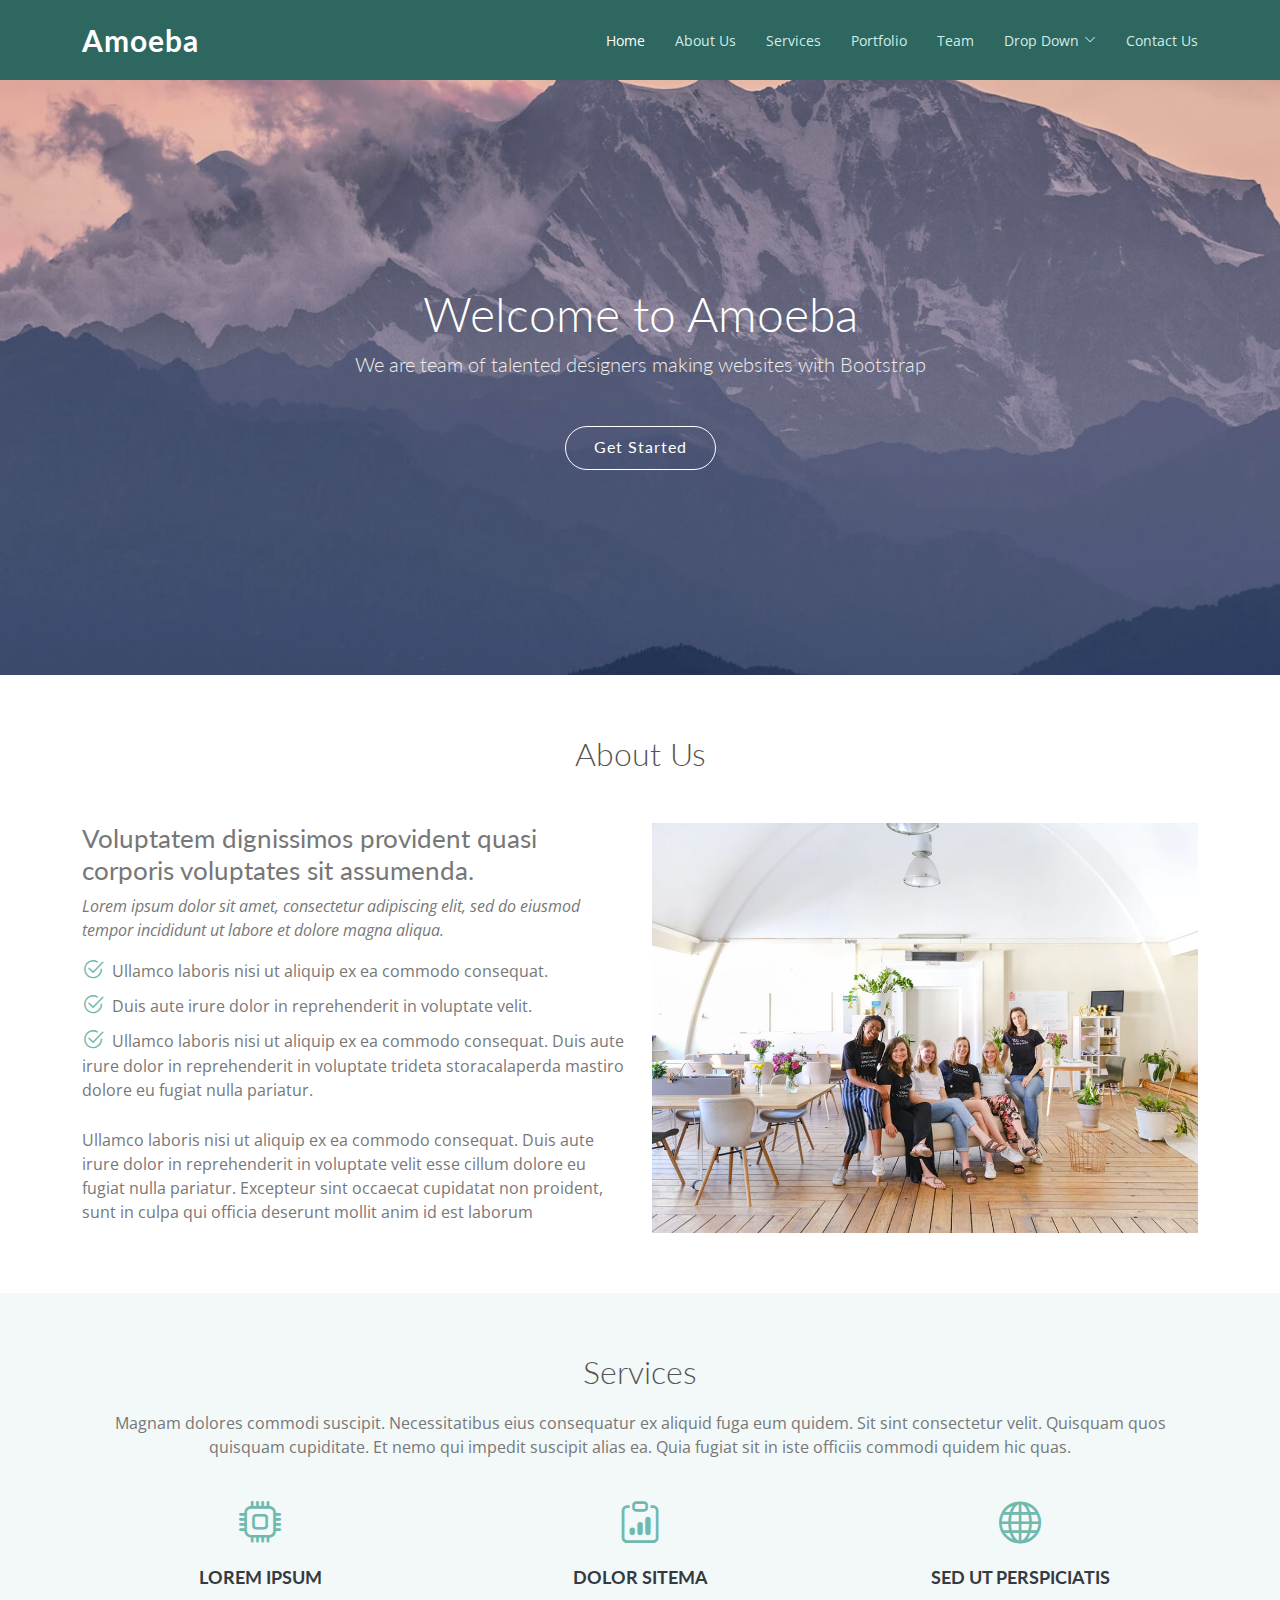
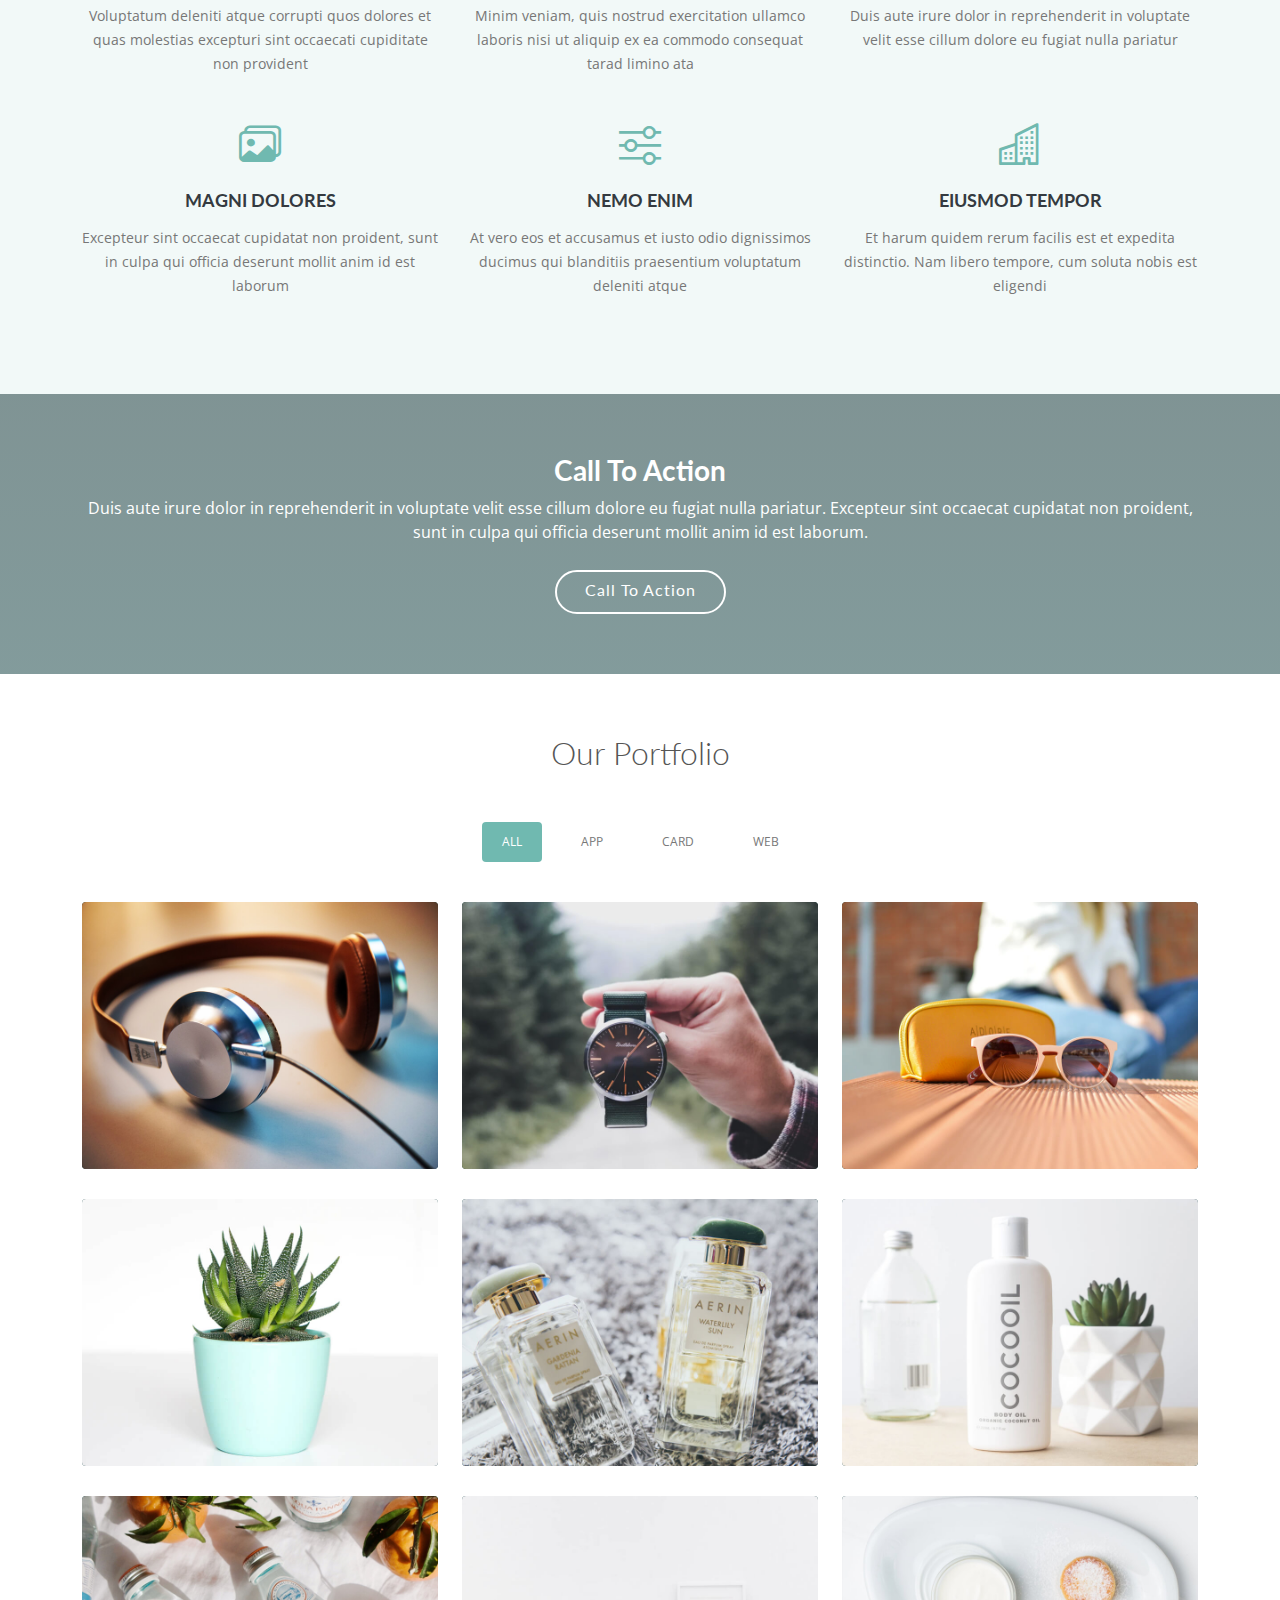
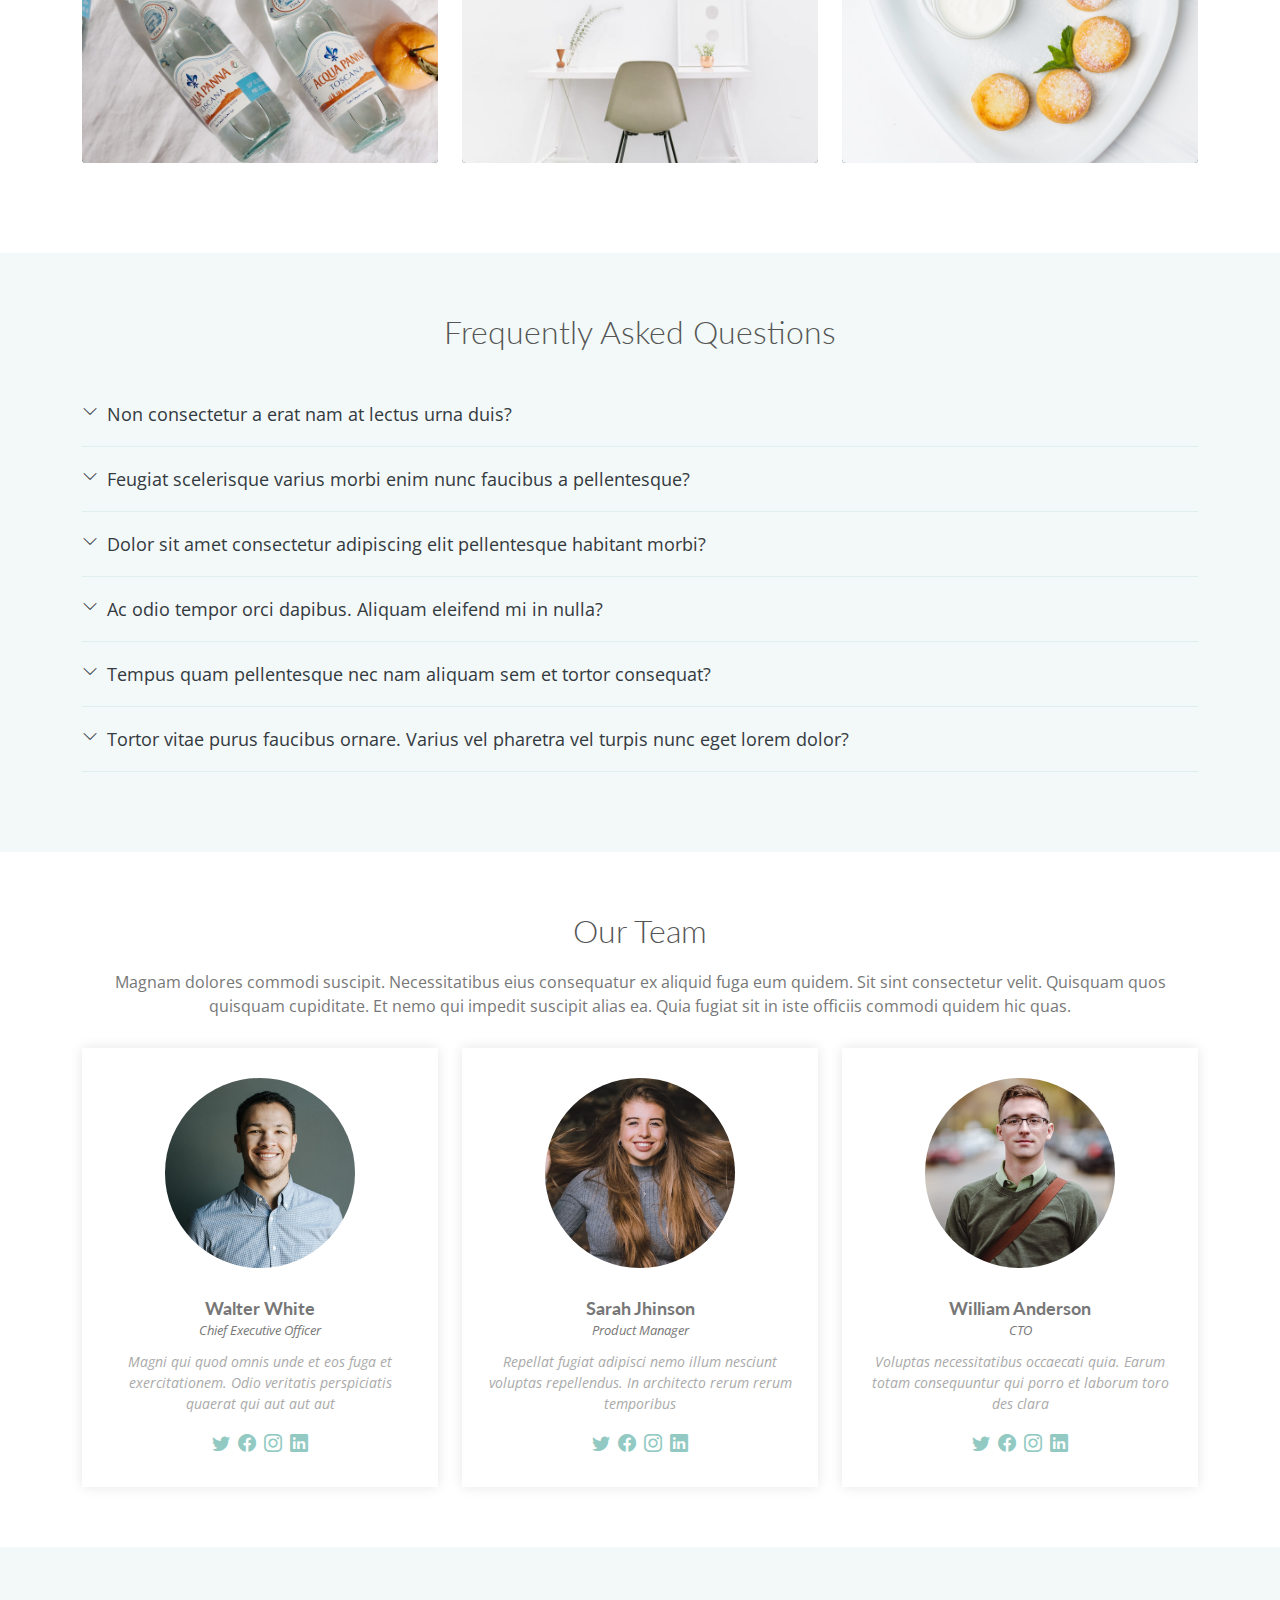
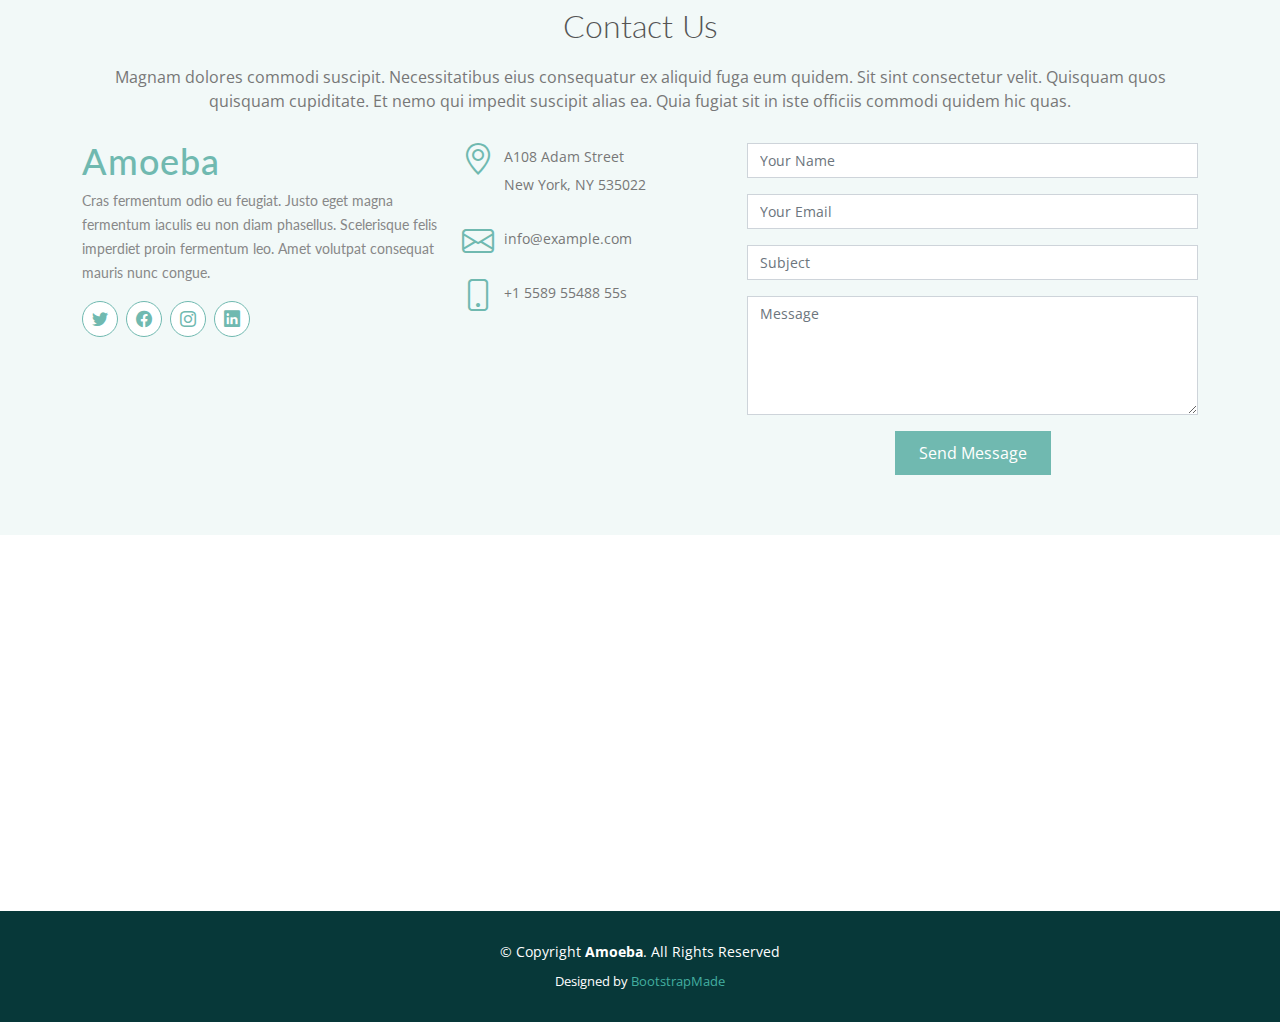
<file: Amoeba/index.html>
<!DOCTYPE html>
<html lang="en">

<head>
  <meta charset="utf-8">
  <meta content="width=device-width, initial-scale=1.0" name="viewport">

  <title>Amoeba Bootstrap Template - Home</title>
  <meta content="" name="description">
  <meta content="" name="keywords">

  <!-- Favicons -->
  <link href="assets/img/favicon.png" rel="icon">
  <link href="assets/img/apple-touch-icon.png" rel="apple-touch-icon">

  <!-- Google Fonts -->
  <link href="https://fonts.googleapis.com/css?family=Open+Sans:300,300i,400,400i,600,600i,700,700i|Lato:400,300,700,900" rel="stylesheet">

  <!-- Vendor CSS Files -->
  <link href="assets/vendor/bootstrap/css/bootstrap.min.css" rel="stylesheet">
  <link href="assets/vendor/bootstrap-icons/bootstrap-icons.css" rel="stylesheet">
  <link href="assets/vendor/glightbox/css/glightbox.min.css" rel="stylesheet">
  <link href="assets/vendor/swiper/swiper-bundle.min.css" rel="stylesheet">

  <!-- Template Main CSS File -->
  <link href="assets/css/style.css" rel="stylesheet">

  <!-- =======================================================
  * Template Name: Amoeba - v4.3.0
  * Template URL: https://bootstrapmade.com/free-one-page-bootstrap-template-amoeba/
  * Author: BootstrapMade.com
  * License: https://bootstrapmade.com/license/
  ======================================================== -->
  
  <!-- Vendor JS Files -->
  
</head>

<body>

  <!-- ======= Header ======= -->
  <header id="header" class="fixed-top d-flex align-items-center">
    <div class="container d-flex align-items-center">

      <div class="logo me-auto">
        <h1><a href="index.html">Amoeba</a></h1>
        <!-- Uncomment below if you prefer to use an image logo -->
        <!-- <a href="index.html"><img src="assets/img/logo.png" alt="" class="img-fluid"></a>-->
      </div>

      <nav id="navbar" class="navbar">
        <ul>
          <li><a class="nav-link scrollto active" href="#hero">Home</a></li>
          <li><a class="nav-link scrollto" href="#about">About Us</a></li>
          <li><a class="nav-link scrollto" href="#services">Services</a></li>
          <li><a class="nav-link scrollto" href="#portfolio">Portfolio</a></li>
          <li><a class="nav-link scrollto" href="#team">Team</a></li>
          <li class="dropdown"><a href="#"><span>Drop Down</span> <i class="bi bi-chevron-down"></i></a>
            <ul>
              <li><a href="#">Drop Down 1</a></li>
              <li class="dropdown"><a href="#"><span>Deep Drop Down</span> <i class="bi bi-chevron-right"></i></a>
                <ul>
                  <li><a href="#">Deep Drop Down 1</a></li>
                  <li><a href="#">Deep Drop Down 2</a></li>
                  <li><a href="#">Deep Drop Down 3</a></li>
                  <li><a href="#">Deep Drop Down 4</a></li>
                  <li><a href="#">Deep Drop Down 5</a></li>
                </ul>
              </li>
              <li><a href="#">Drop Down 2</a></li>
              <li><a href="#">Drop Down 3</a></li>
              <li><a href="#">Drop Down 4</a></li>
            </ul>
          </li>
          <li><a class="nav-link scrollto" href="#contact">Contact Us</a></li>
        </ul>
        <i class="bi bi-list mobile-nav-toggle"></i>
      </nav><!-- .navbar -->

    </div>
  </header><!-- End #header -->

  <!-- ======= Hero Section ======= -->
  <section id="hero">
    <div class="hero-container">
      <h1>Welcome to Amoeba</h1>
      <h2>We are team of talented designers making websites with Bootstrap</h2>
      <a href="#about" class="btn-get-started scrollto">Get Started</a>
    </div>
  </section><!-- #hero -->

  <main id="main">

    <!-- ======= About Us Section ======= -->
    <section id="about" class="about">
      <div class="container">

        <div class="section-title">
          <h2>About Us</h2>
        </div>

        <div class="row">
          <div class="col-lg-6 order-1 order-lg-2">
            <img src="assets/img/about-img.jpg" class="img-fluid" alt="">
          </div>
          <div class="col-lg-6 pt-4 pt-lg-0 order-2 order-lg-1">
            <h3>Voluptatem dignissimos provident quasi corporis voluptates sit assumenda.</h3>
            <p class="fst-italic">
              Lorem ipsum dolor sit amet, consectetur adipiscing elit, sed do eiusmod tempor incididunt ut labore et dolore
              magna aliqua.
            </p>
            <ul>
              <li><i class="bi bi-check2-circle"></i> Ullamco laboris nisi ut aliquip ex ea commodo consequat.</li>
              <li><i class="bi bi-check2-circle"></i> Duis aute irure dolor in reprehenderit in voluptate velit.</li>
              <li><i class="bi bi-check2-circle"></i> Ullamco laboris nisi ut aliquip ex ea commodo consequat. Duis aute irure dolor in reprehenderit in voluptate trideta storacalaperda mastiro dolore eu fugiat nulla pariatur.</li>
            </ul>
            <p>
              Ullamco laboris nisi ut aliquip ex ea commodo consequat. Duis aute irure dolor in reprehenderit in voluptate
              velit esse cillum dolore eu fugiat nulla pariatur. Excepteur sint occaecat cupidatat non proident, sunt in
              culpa qui officia deserunt mollit anim id est laborum
            </p>
          </div>
        </div>

      </div>
    </section><!-- End About Us Section -->

    <!-- ======= Services Section ======= -->
    <section id="services" class="services section-bg">
      <div class="container">

        <div class="section-title">
          <h2>Services</h2>
          <p>Magnam dolores commodi suscipit. Necessitatibus eius consequatur ex aliquid fuga eum quidem. Sit sint consectetur velit. Quisquam quos quisquam cupiditate. Et nemo qui impedit suscipit alias ea. Quia fugiat sit in iste officiis commodi quidem hic quas.</p>
        </div>

        <div class="row">
          <div class="col-lg-4 col-md-6 icon-box">
            <div class="icon"><i class="bi bi-cpu"></i></div>
            <h4 class="title"><a href="">Lorem Ipsum</a></h4>
            <p class="description">Voluptatum deleniti atque corrupti quos dolores et quas molestias excepturi sint occaecati cupiditate non provident</p>
          </div>
          <div class="col-lg-4 col-md-6 icon-box">
            <div class="icon"><i class="bi bi-clipboard-data"></i></div>
            <h4 class="title"><a href="">Dolor Sitema</a></h4>
            <p class="description">Minim veniam, quis nostrud exercitation ullamco laboris nisi ut aliquip ex ea commodo consequat tarad limino ata</p>
          </div>
          <div class="col-lg-4 col-md-6 icon-box">
            <div class="icon"><i class="bi bi-globe"></i></div>
            <h4 class="title"><a href="">Sed ut perspiciatis</a></h4>
            <p class="description">Duis aute irure dolor in reprehenderit in voluptate velit esse cillum dolore eu fugiat nulla pariatur</p>
          </div>
          <div class="col-lg-4 col-md-6 icon-box">
            <div class="icon"><i class="bi bi-images"></i></div>
            <h4 class="title"><a href="">Magni Dolores</a></h4>
            <p class="description">Excepteur sint occaecat cupidatat non proident, sunt in culpa qui officia deserunt mollit anim id est laborum</p>
          </div>
          <div class="col-lg-4 col-md-6 icon-box">
            <div class="icon"><i class="bi bi-sliders"></i></div>
            <h4 class="title"><a href="">Nemo Enim</a></h4>
            <p class="description">At vero eos et accusamus et iusto odio dignissimos ducimus qui blanditiis praesentium voluptatum deleniti atque</p>
          </div>
          <div class="col-lg-4 col-md-6 icon-box">
            <div class="icon"><i class="bi bi-building"></i></div>
            <h4 class="title"><a href="">Eiusmod Tempor</a></h4>
            <p class="description">Et harum quidem rerum facilis est et expedita distinctio. Nam libero tempore, cum soluta nobis est eligendi</p>
          </div>
        </div>

      </div>
    </section><!-- End Services Section -->

    <!-- ======= Call To Action Section ======= -->
    <section class="call-to-action">
      <div class="container">

        <div class="text-center">
          <h3>Call To Action</h3>
          <p> Duis aute irure dolor in reprehenderit in voluptate velit esse cillum dolore eu fugiat nulla pariatur. Excepteur sint occaecat cupidatat non proident, sunt in culpa qui officia deserunt mollit anim id est laborum.</p>
          <a class="cta-btn" href="#">Call To Action</a>
        </div>

      </div>
    </section><!-- End Call To Action Section -->

    <!-- ======= Our Portfolio Section ======= -->
    <section id="portfolio" class="portfolio">
      <div class="container">

        <div class="section-title">
          <h2>Our Portfolio</h2>
        </div>

        <div class="row">
          <div class="col-lg-12">
            <ul id="portfolio-flters">
              <li data-filter="*" class="filter-active">All</li>
              <li data-filter=".filter-app">App</li>
              <li data-filter=".filter-card">Card</li>
              <li data-filter=".filter-web">Web</li>
            </ul>
          </div>
        </div>

        <div class="row portfolio-container">

          <div class="col-lg-4 col-md-6 portfolio-item filter-app">
            <div class="portfolio-wrap">
              <img src="assets/img/portfolio/portfolio-1.jpg" class="img-fluid" alt="">
              <div class="portfolio-info">
                <h3><a href="assets/img/portfolio/portfolio-1.jpg" data-gallery="portfolioGallery" class="portfolio-lightbox" title="App 1">App 1</a></h3>
                <div>
                  <a href="assets/img/portfolio/portfolio-1.jpg" data-gallery="portfolioGallery" class="portfolio-lightbox" title="App 1"><i class="bi bi-plus"></i></a>
                  <a href="portfolio-details.html" title="Details"><i class="bi bi-link"></i></a>
                </div>
              </div>
            </div>
          </div>

          <div class="col-lg-4 col-md-6 portfolio-item filter-web">
            <div class="portfolio-wrap">
              <img src="assets/img/portfolio/portfolio-2.jpg" class="img-fluid" alt="">
              <div class="portfolio-info">
                <h3><a href="assets/img/portfolio/portfolio-2.jpg" data-gallery="portfolioGallery" class="portfolio-lightbox" title="Web 3">Web 3</a></h3>
                <div>
                  <a href="assets/img/portfolio/portfolio-2.jpg" data-gallery="portfolioGallery" class="portfolio-lightbox" title="Web 3"><i class="bi bi-plus"></i></a>
                  <a href="portfolio-details.html" title="Details"><i class="bi bi-link"></i></a>
                </div>
              </div>
            </div>
          </div>

          <div class="col-lg-4 col-md-6 portfolio-item filter-app">
            <div class="portfolio-wrap">
              <img src="assets/img/portfolio/portfolio-3.jpg" class="img-fluid" alt="">
              <div class="portfolio-info">
                <h3><a href="assets/img/portfolio/portfolio-3.jpg" data-gallery="portfolioGallery" class="portfolio-lightbox" title="App 2">App 2</a></h3>
                <div>
                  <a href="assets/img/portfolio/portfolio-3.jpg" data-gallery="portfolioGallery" class="portfolio-lightbox" title="App 2"><i class="bi bi-plus"></i></a>
                  <a href="portfolio-details.html" title="Details"><i class="bi bi-link"></i></a>
                </div>
              </div>
            </div>
          </div>

          <div class="col-lg-4 col-md-6 portfolio-item filter-card">
            <div class="portfolio-wrap">
              <img src="assets/img/portfolio/portfolio-4.jpg" class="img-fluid" alt="">
              <div class="portfolio-info">
                <h3><a href="assets/img/portfolio/portfolio-4.jpg" data-gallery="portfolioGallery" class="portfolio-lightbox" title="Card 2">Card 2</a></h3>
                <div>
                  <a href="assets/img/portfolio/portfolio-4.jpg" data-gallery="portfolioGallery" class="portfolio-lightbox" title="Card 2"><i class="bi bi-plus"></i></a>
                  <a href="portfolio-details.html" title="Details"><i class="bi bi-link"></i></a>
                </div>
              </div>
            </div>
          </div>

          <div class="col-lg-4 col-md-6 portfolio-item filter-web">
            <div class="portfolio-wrap">
              <img src="assets/img/portfolio/portfolio-5.jpg" class="img-fluid" alt="">
              <div class="portfolio-info">
                <h3><a href="assets/img/portfolio/portfolio-5.jpg" data-gallery="portfolioGallery" class="portfolio-lightbox" title="Web 2">Web 2</a></h3>
                <div>
                  <a href="assets/img/portfolio/portfolio-5.jpg" data-gallery="portfolioGallery" class="portfolio-lightbox" title="Web 2"><i class="bi bi-plus"></i></a>
                  <a href="portfolio-details.html" title="Details"><i class="bi bi-link"></i></a>
                </div>
              </div>
            </div>
          </div>

          <div class="col-lg-4 col-md-6 portfolio-item filter-app">
            <div class="portfolio-wrap">
              <img src="assets/img/portfolio/portfolio-6.jpg" class="img-fluid" alt="">
              <div class="portfolio-info">
                <h3><a href="assets/img/portfolio/portfolio-6.jpg" data-gallery="portfolioGallery" class="portfolio-lightbox" title="App 3">App 3</a></h3>
                <div>
                  <a href="assets/img/portfolio/portfolio-6.jpg" data-gallery="portfolioGallery" class="portfolio-lightbox" title="App 3"><i class="bi bi-plus"></i></a>
                  <a href="portfolio-details.html" title="Details"><i class="bi bi-link"></i></a>
                </div>
              </div>
            </div>
          </div>

          <div class="col-lg-4 col-md-6 portfolio-item filter-card">
            <div class="portfolio-wrap">
              <img src="assets/img/portfolio/portfolio-7.jpg" class="img-fluid" alt="">
              <div class="portfolio-info">
                <h3><a href="assets/img/portfolio/portfolio-7.jpg" data-gallery="portfolioGallery" class="portfolio-lightbox" title="Card 1">Card 1</a></h3>
                <div>
                  <a href="assets/img/portfolio/portfolio-7.jpg" data-gallery="portfolioGallery" class="portfolio-lightbox" title="Card 1"><i class="bi bi-plus"></i></a>
                  <a href="portfolio-details.html" title="Details"><i class="bi bi-link"></i></a>
                </div>
              </div>
            </div>
          </div>

          <div class="col-lg-4 col-md-6 portfolio-item filter-card">
            <div class="portfolio-wrap">
              <img src="assets/img/portfolio/portfolio-8.jpg" class="img-fluid" alt="">
              <div class="portfolio-info">
                <h3><a href="assets/img/portfolio/portfolio-8.jpg" data-gallery="portfolioGallery" class="portfolio-lightbox" title="Card 3">Card 3</a></h3>
                <div>
                  <a href="assets/img/portfolio/portfolio-8.jpg" data-gallery="portfolioGallery" class="portfolio-lightbox" title="Card 3"><i class="bi bi-plus"></i></a>
                  <a href="portfolio-details.html" title="Details"><i class="bi bi-link"></i></a>
                </div>
              </div>
            </div>
          </div>

          <div class="col-lg-4 col-md-6 portfolio-item filter-web">
            <div class="portfolio-wrap">
              <img src="assets/img/portfolio/portfolio-9.jpg" class="img-fluid" alt="">
              <div class="portfolio-info">
                <h3><a href="assets/img/portfolio/portfolio-9.jpg" data-gallery="portfolioGallery" class="portfolio-lightbox" title="Web 1">Web 1</a></h3>
                <div>
                  <a href="assets/img/portfolio/portfolio-9.jpg" data-gallery="portfolioGallery" class="portfolio-lightbox" title="Web 1"><i class="bi bi-plus"></i></a>
                  <a href="portfolio-details.html" title="Details"><i class="bi bi-link"></i></a>
                </div>
              </div>
            </div>
          </div>

        </div>

      </div>
    </section><!-- End Our Portfolio Section -->

    <!-- ======= Frequently Asked Questions Section ======= -->
    <section id="faq" class="faq section-bg">
      <div class="container">

        <div class="section-title">
          <h2>Frequently Asked Questions</h2>
        </div>

        <ul class="faq-list">

          <li>
            <div data-bs-toggle="collapse" class="collapsed question" href="#faq1">Non consectetur a erat nam at lectus urna duis? <i class="bi bi-chevron-down icon-show"></i><i class="bi bi-chevron-up icon-close"></i></div>
            <div id="faq1" class="collapse" data-bs-parent=".faq-list">
              <p>
                Feugiat pretium nibh ipsum consequat. Tempus iaculis urna id volutpat lacus laoreet non curabitur gravida. Venenatis lectus magna fringilla urna porttitor rhoncus dolor purus non.
              </p>
            </div>
          </li>

          <li>
            <div data-bs-toggle="collapse" href="#faq2" class="collapsed question">Feugiat scelerisque varius morbi enim nunc faucibus a pellentesque? <i class="bi bi-chevron-down icon-show"></i><i class="bi bi-chevron-up icon-close"></i></div>
            <div id="faq2" class="collapse" data-bs-parent=".faq-list">
              <p>
                Dolor sit amet consectetur adipiscing elit pellentesque habitant morbi. Id interdum velit laoreet id donec ultrices. Fringilla phasellus faucibus scelerisque eleifend donec pretium. Est pellentesque elit ullamcorper dignissim. Mauris ultrices eros in cursus turpis massa tincidunt dui.
              </p>
            </div>
          </li>

          <li>
            <div data-bs-toggle="collapse" href="#faq3" class="collapsed question">Dolor sit amet consectetur adipiscing elit pellentesque habitant morbi? <i class="bi bi-chevron-down icon-show"></i><i class="bi bi-chevron-up icon-close"></i></div>
            <div id="faq3" class="collapse" data-bs-parent=".faq-list">
              <p>
                Eleifend mi in nulla posuere sollicitudin aliquam ultrices sagittis orci. Faucibus pulvinar elementum integer enim. Sem nulla pharetra diam sit amet nisl suscipit. Rutrum tellus pellentesque eu tincidunt. Lectus urna duis convallis convallis tellus. Urna molestie at elementum eu facilisis sed odio morbi quis
              </p>
            </div>
          </li>

          <li>
            <div data-bs-toggle="collapse" href="#faq4" class="collapsed question">Ac odio tempor orci dapibus. Aliquam eleifend mi in nulla? <i class="bi bi-chevron-down icon-show"></i><i class="bi bi-chevron-up icon-close"></i></div>
            <div id="faq4" class="collapse" data-bs-parent=".faq-list">
              <p>
                Dolor sit amet consectetur adipiscing elit pellentesque habitant morbi. Id interdum velit laoreet id donec ultrices. Fringilla phasellus faucibus scelerisque eleifend donec pretium. Est pellentesque elit ullamcorper dignissim. Mauris ultrices eros in cursus turpis massa tincidunt dui.
              </p>
            </div>
          </li>

          <li>
            <div data-bs-toggle="collapse" href="#faq5" class="collapsed question">Tempus quam pellentesque nec nam aliquam sem et tortor consequat? <i class="bi bi-chevron-down icon-show"></i><i class="bi bi-chevron-up icon-close"></i></div>
            <div id="faq5" class="collapse" data-bs-parent=".faq-list">
              <p>
                Molestie a iaculis at erat pellentesque adipiscing commodo. Dignissim suspendisse in est ante in. Nunc vel risus commodo viverra maecenas accumsan. Sit amet nisl suscipit adipiscing bibendum est. Purus gravida quis blandit turpis cursus in
              </p>
            </div>
          </li>

          <li>
            <div data-bs-toggle="collapse" href="#faq6" class="collapsed question">Tortor vitae purus faucibus ornare. Varius vel pharetra vel turpis nunc eget lorem dolor? <i class="bi bi-chevron-down icon-show"></i><i class="bi bi-chevron-up icon-close"></i></div>
            <div id="faq6" class="collapse" data-bs-parent=".faq-list">
              <p>
                Laoreet sit amet cursus sit amet dictum sit amet justo. Mauris vitae ultricies leo integer malesuada nunc vel. Tincidunt eget nullam non nisi est sit amet. Turpis nunc eget lorem dolor sed. Ut venenatis tellus in metus vulputate eu scelerisque. Pellentesque diam volutpat commodo sed egestas egestas fringilla phasellus faucibus. Nibh tellus molestie nunc non blandit massa enim nec.
              </p>
            </div>
          </li>

        </ul>

      </div>
    </section><!-- End Frequently Asked Questions Section -->

    <!-- ======= Our Team Section ======= -->
    <section id="team" class="team">
      <div class="container">

        <div class="section-title">
          <h2>Our Team</h2>
          <p>Magnam dolores commodi suscipit. Necessitatibus eius consequatur ex aliquid fuga eum quidem. Sit sint consectetur velit. Quisquam quos quisquam cupiditate. Et nemo qui impedit suscipit alias ea. Quia fugiat sit in iste officiis commodi quidem hic quas.</p>
        </div>

        <div class="row gy-4">
          <div class="col-lg-4 col-md-6">
            <div class="member">
              <img src="assets/img/team/team-1.jpg" alt="">
              <h4>Walter White</h4>
              <span>Chief Executive Officer</span>
              <p>
                Magni qui quod omnis unde et eos fuga et exercitationem. Odio veritatis perspiciatis quaerat qui aut aut aut
              </p>
              <div class="social">
                <a href=""><i class="bi bi-twitter"></i></a>
                <a href=""><i class="bi bi-facebook"></i></a>
                <a href=""><i class="bi bi-instagram"></i></a>
                <a href=""><i class="bi bi-linkedin"></i></a>
              </div>
            </div>
          </div>

          <div class="col-lg-4 col-md-6">
            <div class="member">
              <img src="assets/img/team/team-2.jpg" alt="">
              <h4>Sarah Jhinson</h4>
              <span>Product Manager</span>
              <p>
                Repellat fugiat adipisci nemo illum nesciunt voluptas repellendus. In architecto rerum rerum temporibus
              </p>
              <div class="social">
                <a href=""><i class="bi bi-twitter"></i></a>
                <a href=""><i class="bi bi-facebook"></i></a>
                <a href=""><i class="bi bi-instagram"></i></a>
                <a href=""><i class="bi bi-linkedin"></i></a>
              </div>
            </div>
          </div>

          <div class="col-lg-4 col-md-6">
            <div class="member">
              <img src="assets/img/team/team-3.jpg" alt="">
              <h4>William Anderson</h4>
              <span>CTO</span>
              <p>
                Voluptas necessitatibus occaecati quia. Earum totam consequuntur qui porro et laborum toro des clara
              </p>
              <div class="social">
                <a href=""><i class="bi bi-twitter"></i></a>
                <a href=""><i class="bi bi-facebook"></i></a>
                <a href=""><i class="bi bi-instagram"></i></a>
                <a href=""><i class="bi bi-linkedin"></i></a>
              </div>
            </div>
          </div>

        </div>

      </div>
    </section><!-- End Our Team Section -->

    <!-- ======= Contact Us Section ======= -->
    <section id="contact" class="contact section-bg">
      <div class="container">

        <div class="section-title">
          <h2>Contact Us</h2>
          <p>Magnam dolores commodi suscipit. Necessitatibus eius consequatur ex aliquid fuga eum quidem. Sit sint consectetur velit. Quisquam quos quisquam cupiditate. Et nemo qui impedit suscipit alias ea. Quia fugiat sit in iste officiis commodi quidem hic quas.</p>
        </div>

        <div class="row">

          <div class="col-lg-4 col-md-6">
            <div class="contact-about">
              <h3>Amoeba</h3>
              <p>Cras fermentum odio eu feugiat. Justo eget magna fermentum iaculis eu non diam phasellus. Scelerisque felis imperdiet proin fermentum leo. Amet volutpat consequat mauris nunc congue.</p>
              <div class="social-links">
                <a href="#" class="twitter"><i class="bi bi-twitter"></i></a>
                <a href="#" class="facebook"><i class="bi bi-facebook"></i></a>
                <a href="#" class="instagram"><i class="bi bi-instagram"></i></a>
                <a href="#" class="linkedin"><i class="bi bi-linkedin"></i></a>
              </div>
            </div>
          </div>

          <div class="col-lg-3 col-md-6">
            <div class="info">
              <div>
                <i class="bi bi-geo-alt"></i>
                <p>A108 Adam Street<br>New York, NY 535022</p>
              </div>

              <div>
                <i class="bi bi-envelope"></i>
                <p>info@example.com</p>
              </div>

              <div>
                <i class="bi bi-phone"></i>
                <p>+1 5589 55488 55s</p>
              </div>

            </div>
          </div>

          <div class="col-lg-5 col-md-12">
            <form action="forms/contact.php" method="post" role="form" class="php-email-form">
              <div class="form-group">
                <input type="text" name="name" class="form-control" id="name" placeholder="Your Name" required>
              </div>
              <div class="form-group mt-3">
                <input type="email" class="form-control" name="email" id="email" placeholder="Your Email" required>
              </div>
              <div class="form-group mt-3">
                <input type="text" class="form-control" name="subject" id="subject" placeholder="Subject" required>
              </div>
              <div class="form-group mt-3">
                <textarea class="form-control" name="message" rows="5" placeholder="Message" required></textarea>
              </div>
              <div class="my-3">
                <div class="loading">Loading</div>
                <div class="error-message"></div>
                <div class="sent-message">Your message has been sent. Thank you!</div>
              </div>
              <div class="text-center"><button type="submit">Send Message</button></div>
            </form>
          </div>

        </div>

      </div>
    </section><!-- End Contact Us Section -->

    <!-- ======= Map Section ======= -->
    <section class="map">
      <iframe src="https://www.google.com/maps/embed?pb=!1m18!1m12!1m3!1d3024.2219901290355!2d-74.00369368400567!3d40.71312937933185!2m3!1f0!2f0!3f0!3m2!1i1024!2i768!4f13.1!3m3!1m2!1s0x89c25a23e28c1191%3A0x49f75d3281df052a!2s150%20Park%20Row%2C%20New%20York%2C%20NY%2010007%2C%20USA!5e0!3m2!1sen!2sbg!4v1579767901424!5m2!1sen!2sbg" frameborder="0" style="border:0;" allowfullscreen=""></iframe>
    </section><!-- End Map Section -->

  </main><!-- End #main -->

  <!-- ======= Footer ======= -->
  <footer id="footer">
    <div class="container">
      <div class="copyright">
        &copy; Copyright <strong><span>Amoeba</span></strong>. All Rights Reserved
      </div>
      <div class="credits">
        <!-- All the links in the footer should remain intact. -->
        <!-- You can delete the links only if you purchased the pro version. -->
        <!-- Licensing information: https://bootstrapmade.com/license/ -->
        <!-- Purchase the pro version with working PHP/AJAX contact form: https://bootstrapmade.com/free-one-page-bootstrap-template-amoeba/ -->
        Designed by <a href="https://bootstrapmade.com/">BootstrapMade</a>
      </div>
    </div>
  </footer><!-- End #footer -->

  <a href="#" class="back-to-top d-flex align-items-center justify-content-center"><i class="bi bi-arrow-up-short"></i></a>
<script src="assets/vendor/bootstrap/js/bootstrap.bundle.min.js"></script>
  <script src="assets/vendor/glightbox/js/glightbox.min.js"></script>
  <script src="assets/vendor/isotope-layout/isotope.pkgd.min.js"></script>
  <script src="assets/vendor/php-email-form/validate.js"></script>
  <script src="assets/vendor/swiper/swiper-bundle.min.js"></script>

  <!-- Template Main JS File -->
  <script src="assets/js/main.js"></script>
  

</body>

</html>
</file>
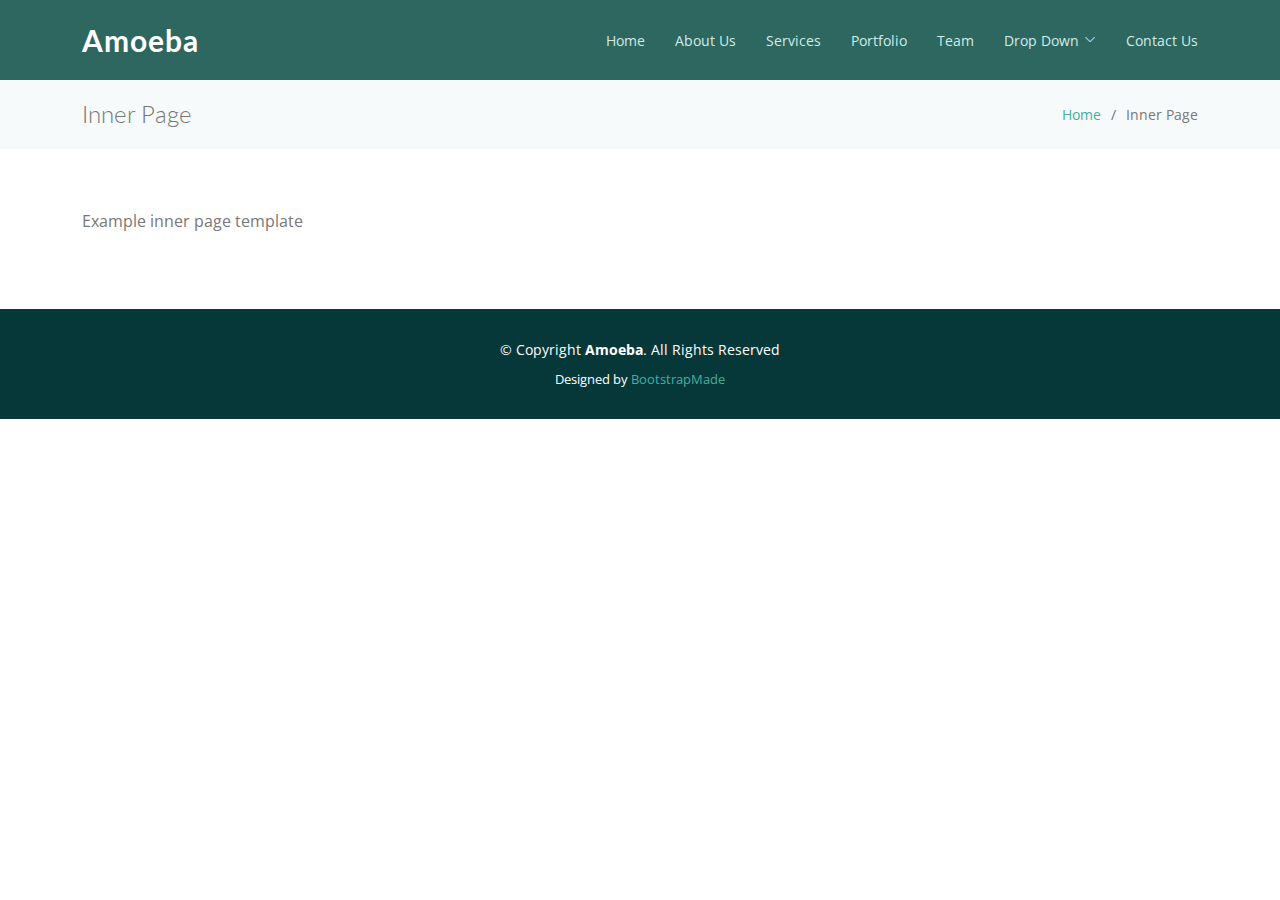
<file: Amoeba/inner-page.html>
<!DOCTYPE html>
<html lang="en">

<head>
  <meta charset="utf-8">
  <meta content="width=device-width, initial-scale=1.0" name="viewport">

  <title>Inner Page - Amoeba Bootstrap Template</title>
  <meta content="" name="description">
  <meta content="" name="keywords">

  <!-- Favicons -->
  <link href="assets/img/favicon.png" rel="icon">
  <link href="assets/img/apple-touch-icon.png" rel="apple-touch-icon">

  <!-- Google Fonts -->
  <link href="https://fonts.googleapis.com/css?family=Open+Sans:300,300i,400,400i,600,600i,700,700i|Lato:400,300,700,900" rel="stylesheet">

  <!-- Vendor CSS Files -->
  <link href="assets/vendor/bootstrap/css/bootstrap.min.css" rel="stylesheet">
  <link href="assets/vendor/bootstrap-icons/bootstrap-icons.css" rel="stylesheet">
  <link href="assets/vendor/glightbox/css/glightbox.min.css" rel="stylesheet">
  <link href="assets/vendor/swiper/swiper-bundle.min.css" rel="stylesheet">

  <!-- Template Main CSS File -->
  <link href="assets/css/style.css" rel="stylesheet">

  <!-- =======================================================
  * Template Name: Amoeba - v4.3.0
  * Template URL: https://bootstrapmade.com/free-one-page-bootstrap-template-amoeba/
  * Author: BootstrapMade.com
  * License: https://bootstrapmade.com/license/
  ======================================================== -->
</head>

<body>

  <!-- ======= Header ======= -->
  <header id="header" class="fixed-top d-flex align-items-center">
    <div class="container d-flex align-items-center">

      <div class="logo me-auto">
        <h1><a href="index.html">Amoeba</a></h1>
        <!-- Uncomment below if you prefer to use an image logo -->
        <!-- <a href="index.html"><img src="assets/img/logo.png" alt="" class="img-fluid"></a>-->
      </div>

      <nav id="navbar" class="navbar">
        <ul>
          <li><a class="nav-link scrollto " href="#hero">Home</a></li>
          <li><a class="nav-link scrollto" href="#about">About Us</a></li>
          <li><a class="nav-link scrollto" href="#services">Services</a></li>
          <li><a class="nav-link scrollto" href="#portfolio">Portfolio</a></li>
          <li><a class="nav-link scrollto" href="#team">Team</a></li>
          <li class="dropdown"><a href="#"><span>Drop Down</span> <i class="bi bi-chevron-down"></i></a>
            <ul>
              <li><a href="#">Drop Down 1</a></li>
              <li class="dropdown"><a href="#"><span>Deep Drop Down</span> <i class="bi bi-chevron-right"></i></a>
                <ul>
                  <li><a href="#">Deep Drop Down 1</a></li>
                  <li><a href="#">Deep Drop Down 2</a></li>
                  <li><a href="#">Deep Drop Down 3</a></li>
                  <li><a href="#">Deep Drop Down 4</a></li>
                  <li><a href="#">Deep Drop Down 5</a></li>
                </ul>
              </li>
              <li><a href="#">Drop Down 2</a></li>
              <li><a href="#">Drop Down 3</a></li>
              <li><a href="#">Drop Down 4</a></li>
            </ul>
          </li>
          <li><a class="nav-link scrollto" href="#contact">Contact Us</a></li>
        </ul>
        <i class="bi bi-list mobile-nav-toggle"></i>
      </nav><!-- .navbar -->

    </div>
  </header><!-- End #header -->

  <main id="main">

    <!-- ======= Breadcrumbs ======= -->
    <section class="breadcrumbs">
      <div class="container">

        <div class="d-flex justify-content-between align-items-center">
          <h2>Inner Page</h2>
          <ol>
            <li><a href="index.html">Home</a></li>
            <li>Inner Page</li>
          </ol>
        </div>

      </div>
    </section><!-- End Breadcrumbs -->

    <section class="inner-page">
      <div class="container">
        <p>
          Example inner page template
        </p>
      </div>
    </section>

  </main><!-- End #main -->

  <!-- ======= Footer ======= -->
  <footer id="footer">
    <div class="container">
      <div class="copyright">
        &copy; Copyright <strong><span>Amoeba</span></strong>. All Rights Reserved
      </div>
      <div class="credits">
        <!-- All the links in the footer should remain intact. -->
        <!-- You can delete the links only if you purchased the pro version. -->
        <!-- Licensing information: https://bootstrapmade.com/license/ -->
        <!-- Purchase the pro version with working PHP/AJAX contact form: https://bootstrapmade.com/free-one-page-bootstrap-template-amoeba/ -->
        Designed by <a href="https://bootstrapmade.com/">BootstrapMade</a>
      </div>
    </div>
  </footer><!-- End #footer -->

  <a href="#" class="back-to-top d-flex align-items-center justify-content-center"><i class="bi bi-arrow-up-short"></i></a>

  <!-- Vendor JS Files -->
  <script src="assets/vendor/bootstrap/js/bootstrap.bundle.min.js"></script>
  <script src="assets/vendor/glightbox/js/glightbox.min.js"></script>
  <script src="assets/vendor/isotope-layout/isotope.pkgd.min.js"></script>
  <script src="assets/vendor/php-email-form/validate.js"></script>
  <script src="assets/vendor/swiper/swiper-bundle.min.js"></script>

  <!-- Template Main JS File -->
  <script src="assets/js/main.js"></script>

</body>

</html>
</file>
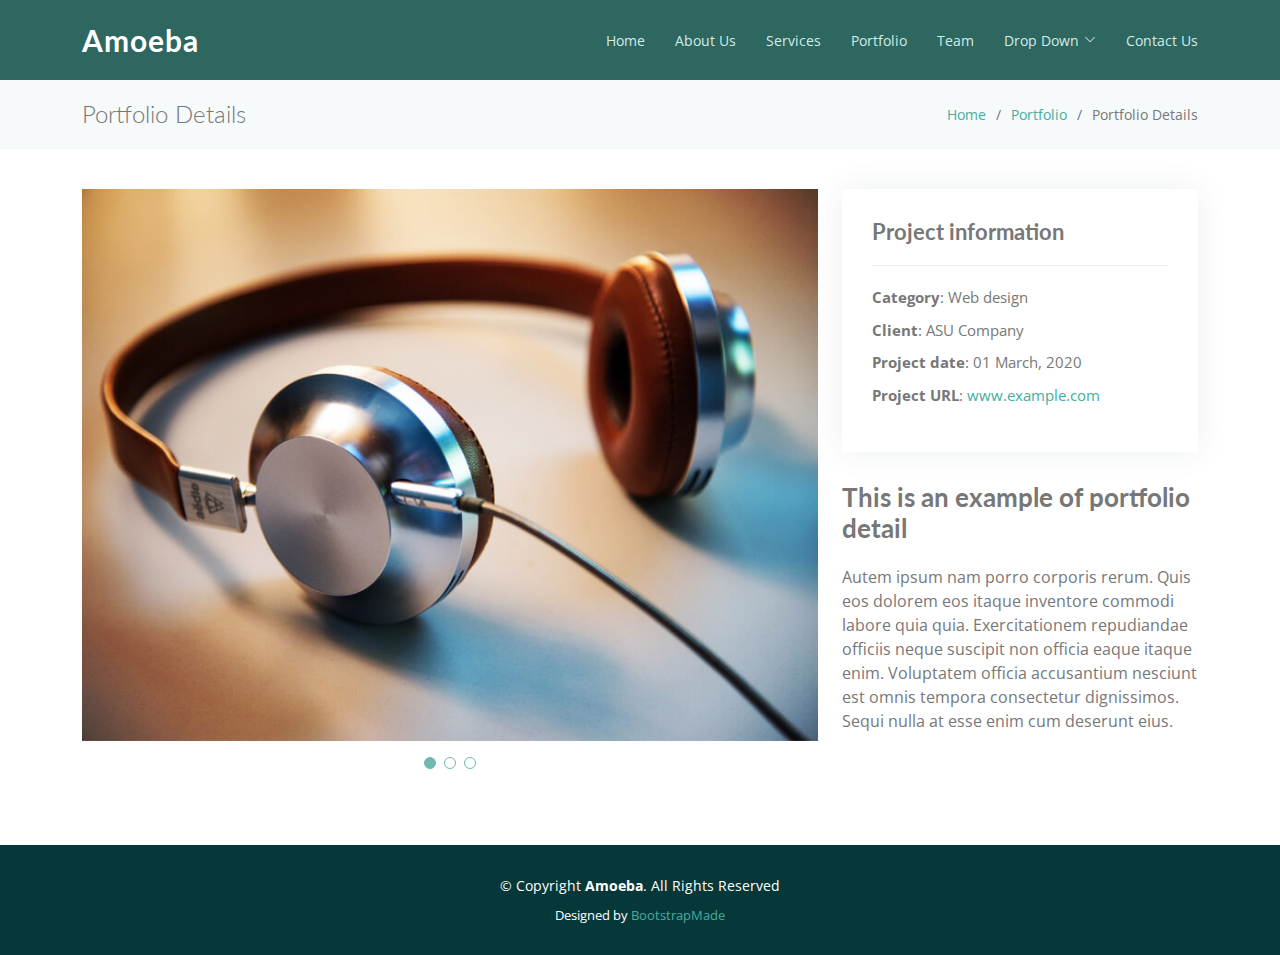
<file: Amoeba/portfolio-details.html>
<!DOCTYPE html>
<html lang="en">

<head>
  <meta charset="utf-8">
  <meta content="width=device-width, initial-scale=1.0" name="viewport">

  <title>Portfolio Details - Amoeba Bootstrap Template</title>
  <meta content="" name="description">
  <meta content="" name="keywords">

  <!-- Favicons -->
  <link href="assets/img/favicon.png" rel="icon">
  <link href="assets/img/apple-touch-icon.png" rel="apple-touch-icon">

  <!-- Google Fonts -->
  <link href="https://fonts.googleapis.com/css?family=Open+Sans:300,300i,400,400i,600,600i,700,700i|Lato:400,300,700,900" rel="stylesheet">

  <!-- Vendor CSS Files -->
  <link href="assets/vendor/bootstrap/css/bootstrap.min.css" rel="stylesheet">
  <link href="assets/vendor/bootstrap-icons/bootstrap-icons.css" rel="stylesheet">
  <link href="assets/vendor/glightbox/css/glightbox.min.css" rel="stylesheet">
  <link href="assets/vendor/swiper/swiper-bundle.min.css" rel="stylesheet">

  <!-- Template Main CSS File -->
  <link href="assets/css/style.css" rel="stylesheet">

  <!-- =======================================================
  * Template Name: Amoeba - v4.3.0
  * Template URL: https://bootstrapmade.com/free-one-page-bootstrap-template-amoeba/
  * Author: BootstrapMade.com
  * License: https://bootstrapmade.com/license/
  ======================================================== -->
</head>

<body>

  <!-- ======= Header ======= -->
  <header id="header" class="fixed-top d-flex align-items-center">
    <div class="container d-flex align-items-center">

      <div class="logo me-auto">
        <h1><a href="index.html">Amoeba</a></h1>
        <!-- Uncomment below if you prefer to use an image logo -->
        <!-- <a href="index.html"><img src="assets/img/logo.png" alt="" class="img-fluid"></a>-->
      </div>

      <nav id="navbar" class="navbar">
        <ul>
          <li><a class="nav-link scrollto " href="#hero">Home</a></li>
          <li><a class="nav-link scrollto" href="#about">About Us</a></li>
          <li><a class="nav-link scrollto" href="#services">Services</a></li>
          <li><a class="nav-link scrollto" href="#portfolio">Portfolio</a></li>
          <li><a class="nav-link scrollto" href="#team">Team</a></li>
          <li class="dropdown"><a href="#"><span>Drop Down</span> <i class="bi bi-chevron-down"></i></a>
            <ul>
              <li><a href="#">Drop Down 1</a></li>
              <li class="dropdown"><a href="#"><span>Deep Drop Down</span> <i class="bi bi-chevron-right"></i></a>
                <ul>
                  <li><a href="#">Deep Drop Down 1</a></li>
                  <li><a href="#">Deep Drop Down 2</a></li>
                  <li><a href="#">Deep Drop Down 3</a></li>
                  <li><a href="#">Deep Drop Down 4</a></li>
                  <li><a href="#">Deep Drop Down 5</a></li>
                </ul>
              </li>
              <li><a href="#">Drop Down 2</a></li>
              <li><a href="#">Drop Down 3</a></li>
              <li><a href="#">Drop Down 4</a></li>
            </ul>
          </li>
          <li><a class="nav-link scrollto" href="#contact">Contact Us</a></li>
        </ul>
        <i class="bi bi-list mobile-nav-toggle"></i>
      </nav><!-- .navbar -->

    </div>
  </header><!-- End #header -->

  <main id="main">

    <!-- ======= Breadcrumbs ======= -->
    <section class="breadcrumbs">
      <div class="container">

        <div class="d-flex justify-content-between align-items-center">
          <h2>Portfolio Details</h2>
          <ol>
            <li><a href="index.html">Home</a></li>
            <li><a href="portfolio.html">Portfolio</a></li>
            <li>Portfolio Details</li>
          </ol>
        </div>

      </div>
    </section><!-- Breadcrumbs -->

    <!-- ======= Portfolio Details Section ======= -->
    <section id="portfolio-details" class="portfolio-details">
      <div class="container">

        <div class="row gy-4">

          <div class="col-lg-8">
            <div class="portfolio-details-slider swiper-container">
              <div class="swiper-wrapper align-items-center">

                <div class="swiper-slide">
                  <img src="assets/img/portfolio/portfolio-1.jpg" alt="">
                </div>

                <div class="swiper-slide">
                  <img src="assets/img/portfolio/portfolio-2.jpg" alt="">
                </div>

                <div class="swiper-slide">
                  <img src="assets/img/portfolio/portfolio-3.jpg" alt="">
                </div>

              </div>
              <div class="swiper-pagination"></div>
            </div>
          </div>

          <div class="col-lg-4">
            <div class="portfolio-info">
              <h3>Project information</h3>
              <ul>
                <li><strong>Category</strong>: Web design</li>
                <li><strong>Client</strong>: ASU Company</li>
                <li><strong>Project date</strong>: 01 March, 2020</li>
                <li><strong>Project URL</strong>: <a href="#">www.example.com</a></li>
              </ul>
            </div>
            <div class="portfolio-description">
              <h2>This is an example of portfolio detail</h2>
              <p>
                Autem ipsum nam porro corporis rerum. Quis eos dolorem eos itaque inventore commodi labore quia quia. Exercitationem repudiandae officiis neque suscipit non officia eaque itaque enim. Voluptatem officia accusantium nesciunt est omnis tempora consectetur dignissimos. Sequi nulla at esse enim cum deserunt eius.
              </p>
            </div>
          </div>

        </div>

      </div>
    </section><!-- End Portfolio Details Section -->

  </main><!-- End #main -->

  <!-- ======= Footer ======= -->
  <footer id="footer">
    <div class="container">
      <div class="copyright">
        &copy; Copyright <strong><span>Amoeba</span></strong>. All Rights Reserved
      </div>
      <div class="credits">
        <!-- All the links in the footer should remain intact. -->
        <!-- You can delete the links only if you purchased the pro version. -->
        <!-- Licensing information: https://bootstrapmade.com/license/ -->
        <!-- Purchase the pro version with working PHP/AJAX contact form: https://bootstrapmade.com/free-one-page-bootstrap-template-amoeba/ -->
        Designed by <a href="https://bootstrapmade.com/">BootstrapMade</a>
      </div>
    </div>
  </footer><!-- End #footer -->

  <a href="#" class="back-to-top d-flex align-items-center justify-content-center"><i class="bi bi-arrow-up-short"></i></a>

  <!-- Vendor JS Files -->
  <script src="assets/vendor/bootstrap/js/bootstrap.bundle.min.js"></script>
  <script src="assets/vendor/glightbox/js/glightbox.min.js"></script>
  <script src="assets/vendor/isotope-layout/isotope.pkgd.min.js"></script>
  <script src="assets/vendor/php-email-form/validate.js"></script>
  <script src="assets/vendor/swiper/swiper-bundle.min.js"></script>

  <!-- Template Main JS File -->
  <script src="assets/js/main.js"></script>

</body>

</html>
</file>
<file: Amoeba/assets/css/style.css>
/**
* Template Name: Amoeba - v4.3.0
* Template URL: https://bootstrapmade.com/free-one-page-bootstrap-template-amoeba/
* Author: BootstrapMade.com
* License: https://bootstrapmade.com/license/
*/

/*--------------------------------------------------------------
# General
--------------------------------------------------------------*/
body {
  font-family: "Open Sans", sans-serif;
  color: #777;
}

a {
  text-decoration: none;
  color: #43aea0;
}

a:hover {
  color: #00d3b8;
  text-decoration: none;
}

h1, h2, h3, h4, h5, h6, .font-primary {
  font-family: "Lato", sans-serif;
}

/*--------------------------------------------------------------
# Sections General
--------------------------------------------------------------*/
section {
  padding: 60px 0;
}

.section-bg {
  background-color: #f2f9f8;
}

.section-title {
  text-align: center;
  padding-bottom: 30px;
}

.section-title h2 {
  font-size: 32px;
  font-weight: 300;
  margin-bottom: 20px;
  padding-bottom: 0;
  color: #555;
}

.section-title p {
  margin-bottom: 0;
}

/*--------------------------------------------------------------
# Breadcrumbs
--------------------------------------------------------------*/
.breadcrumbs {
  padding: 20px 0;
  background-color: #f6fafa;
  min-height: 40px;
  margin-top: 80px;
}

.breadcrumbs h2 {
  font-size: 24px;
  font-weight: 300;
  margin: 0;
}

@media (max-width: 992px) {
  .breadcrumbs h2 {
    margin: 0 0 10px 0;
  }
}

.breadcrumbs ol {
  display: flex;
  flex-wrap: wrap;
  list-style: none;
  padding: 0;
  margin: 0;
  font-size: 14px;
}

.breadcrumbs ol li + li {
  padding-left: 10px;
}

.breadcrumbs ol li + li::before {
  display: inline-block;
  padding-right: 10px;
  color: #6c757d;
  content: "/";
}

@media (max-width: 768px) {
  .breadcrumbs .d-flex {
    display: block !important;
  }
  .breadcrumbs ol {
    display: block;
  }
  .breadcrumbs ol li {
    display: inline-block;
  }
}

/*--------------------------------------------------------------
# Back to top button
--------------------------------------------------------------*/
.back-to-top {
  position: fixed;
  visibility: hidden;
  opacity: 0;
  right: 15px;
  bottom: 15px;
  z-index: 99999;
  background: #70b9b0;
  width: 40px;
  height: 40px;
  border-radius: 4px;
  transition: all 0.4s;
}

.back-to-top i {
  font-size: 24px;
  color: #fff;
  line-height: 0;
}

.back-to-top:hover {
  background: #8bc6bf;
  color: #fff;
}

.back-to-top.active {
  visibility: visible;
  opacity: 1;
}

/*--------------------------------------------------------------
# Header
--------------------------------------------------------------*/
#header {
  height: 80px;
  transition: all 0.5s;
  z-index: 997;
  transition: all 0.5s;
  background: #2d6760;
}

#header.header-scrolled {
  background: #1d443f;
  height: 60px;
}

#header .logo h1 {
  font-size: 30px;
  margin: 0;
  padding: 0;
  line-height: 0;
  font-weight: 700;
  letter-spacing: 1px;
}

#header .logo h1 a, #header .logo h1 a:hover {
  color: #fff;
  text-decoration: none;
  line-height: 0;
}

#header .logo img {
  padding: 0;
  margin: 0;
  max-height: 40px;
}

#main {
  margin-top: 80px;
}

/*--------------------------------------------------------------
# Navigation Menu
--------------------------------------------------------------*/
/**
* Desktop Navigation 
*/
.navbar {
  padding: 0;
}

.navbar ul {
  margin: 0;
  padding: 0;
  display: flex;
  list-style: none;
  align-items: center;
}

.navbar li {
  position: relative;
}

.navbar a, .navbar a:focus {
  display: flex;
  align-items: center;
  justify-content: space-between;
  padding: 10px 0 10px 30px;
  font-family: "Open Sans", sans-serif;
  font-size: 14px;
  color: #d2ece9;
  white-space: nowrap;
  transition: 0.3s;
}

.navbar a i, .navbar a:focus i {
  font-size: 12px;
  line-height: 0;
  margin-left: 5px;
}

.navbar a:hover, .navbar .active, .navbar .active:focus, .navbar li:hover > a {
  color: #fff;
}

.navbar .dropdown ul {
  display: block;
  position: absolute;
  left: 14px;
  top: calc(100% + 30px);
  margin: 0;
  padding: 10px 0;
  z-index: 99;
  opacity: 0;
  visibility: hidden;
  background: #fff;
  box-shadow: 0px 0px 30px rgba(127, 137, 161, 0.25);
  transition: 0.3s;
}

.navbar .dropdown ul li {
  min-width: 200px;
}

.navbar .dropdown ul a {
  padding: 10px 20px;
  text-transform: none;
  font-size: 14px;
  font-weight: 500;
  color: #25564f;
}

.navbar .dropdown ul a i {
  font-size: 12px;
}

.navbar .dropdown ul a:hover, .navbar .dropdown ul .active:hover, .navbar .dropdown ul li:hover > a {
  color: #70b9b0;
}

.navbar .dropdown:hover > ul {
  opacity: 1;
  top: 100%;
  visibility: visible;
}

.navbar .dropdown .dropdown ul {
  top: 0;
  left: calc(100% - 30px);
  visibility: hidden;
}

.navbar .dropdown .dropdown:hover > ul {
  opacity: 1;
  top: 0;
  left: 100%;
  visibility: visible;
}

@media (max-width: 1366px) {
  .navbar .dropdown .dropdown ul {
    left: -90%;
  }
  .navbar .dropdown .dropdown:hover > ul {
    left: -100%;
  }
}

/**
* Mobile Navigation 
*/
.mobile-nav-toggle {
  color: #fff;
  font-size: 28px;
  cursor: pointer;
  display: none;
  line-height: 0;
  transition: 0.5s;
}

@media (max-width: 991px) {
  .mobile-nav-toggle {
    display: block;
  }
  .navbar ul {
    display: none;
  }
}

.navbar-mobile {
  position: fixed;
  overflow: hidden;
  top: 0;
  right: 0;
  left: 0;
  bottom: 0;
  background: rgba(7, 56, 57, 0.9);
  transition: 0.3s;
}

.navbar-mobile .mobile-nav-toggle {
  position: absolute;
  top: 15px;
  right: 15px;
}

.navbar-mobile ul {
  display: block;
  position: absolute;
  top: 55px;
  right: 15px;
  bottom: 15px;
  left: 15px;
  padding: 10px 0;
  background-color: #fff;
  overflow-y: auto;
  transition: 0.3s;
}

.navbar-mobile a {
  padding: 10px 20px;
  font-size: 15px;
  color: #073839;
}

.navbar-mobile a:hover, .navbar-mobile .active, .navbar-mobile li:hover > a {
  color: #70b9b0;
}

.navbar-mobile .getstarted {
  margin: 15px;
}

.navbar-mobile .dropdown ul {
  position: static;
  display: none;
  margin: 10px 20px;
  padding: 10px 0;
  z-index: 99;
  opacity: 1;
  visibility: visible;
  background: #fff;
  box-shadow: 0px 0px 30px rgba(127, 137, 161, 0.25);
}

.navbar-mobile .dropdown ul li {
  min-width: 200px;
}

.navbar-mobile .dropdown ul a {
  padding: 10px 20px;
}

.navbar-mobile .dropdown ul a i {
  font-size: 12px;
}

.navbar-mobile .dropdown ul a:hover, .navbar-mobile .dropdown ul .active:hover, .navbar-mobile .dropdown ul li:hover > a {
  color: #70b9b0;
}

.navbar-mobile .dropdown > .dropdown-active {
  display: block;
}

/*--------------------------------------------------------------
# Hero Section
--------------------------------------------------------------*/
#hero {
  width: 100%;
  height: 75vh;
  background: url("../img/hero-background.jpg") top center;
  background-size: cover;
  position: relative;
  margin-bottom: -80px;
}



#hero .hero-container {
  position: absolute;
  bottom: 0;
  top: 0;
  left: 0;
  right: 0;
  display: flex;
  padding-top: 80px;
  justify-content: center;
  align-items: center;
  flex-direction: column;
  text-align: center;
}

#hero h1 {
  margin: 0 0 10px 0;
  font-size: 48px;
  font-weight: 300;
  line-height: 56px;
  color: #fff;
}

#hero h2 {
  color: #eee;
  margin-bottom: 50px;
  font-size: 20px;
  font-weight: 300;
}

#hero .btn-get-started {
  font-family: "Lato", sans-serif;
  font-weight: 400;
  font-size: 16px;
  letter-spacing: 1px;
  display: inline-block;
  padding: 8px 28px 10px 28px;
  border-radius: 50px;
  transition: 0.5s;
  border: 1px solid #fff;
  color: #fff;
}

#hero .btn-get-started:hover {
  background: #fff;
  color: #70b9b0;
  border: 1px solid #70b9b0;
}

@media (min-width: 1024px) {
  #hero {
    background-attachment: fixed;
  }
}

@media (max-width: 768px) {
  #hero h1 {
    font-size: 28px;
    line-height: 36px;
  }
  #hero h2 {
    font-size: 18px;
    line-height: 24px;
    margin-bottom: 30px;
  }
}

/*--------------------------------------------------------------
# About Us
--------------------------------------------------------------*/
.about h3 {
  font-weight: 400;
  font-size: 26px;
}

.about ul {
  list-style: none;
  padding: 0;
}

.about ul li {
  padding-bottom: 10px;
}

.about ul i {
  font-size: 22px;
  padding-right: 4px;
  color: #70b9b0;
  line-height: 0;
}

.about p:last-child {
  margin-bottom: 0;
}

/*--------------------------------------------------------------
# Services
--------------------------------------------------------------*/
.services .icon-box {
  margin-bottom: 20px;
  text-align: center;
}

.services .icon {
  display: flex;
  justify-content: center;
  margin-bottom: 15px;
}

.services .icon i {
  color: #70b9b0;
  font-size: 42px;
}

.services .title {
  font-weight: 700;
  margin-bottom: 15px;
  font-size: 18px;
  text-transform: uppercase;
}

.services .title a {
  color: #343a40;
  transition: 0.3s;
}

.services .icon-box:hover .title a {
  color: #70b9b0;
}

.services .description {
  line-height: 24px;
  font-size: 14px;
}

/*--------------------------------------------------------------
# Call To Action
--------------------------------------------------------------*/
.call-to-action {
  background: linear-gradient(rgba(1, 41, 42, 0.5), rgba(7, 56, 57, 0.5)), url("../img/call-to-action-bg.jpg") fixed center center;
  background-size: cover;
  padding: 60px 0;
}

.call-to-action h3 {
  color: #fff;
  font-size: 28px;
  font-weight: 700;
}

.call-to-action p {
  color: #fff;
}

.call-to-action .cta-btn {
  font-family: "Lato", sans-serif;
  font-weight: 400;
  font-size: 16px;
  letter-spacing: 1px;
  display: inline-block;
  padding: 6px 28px 10px 28px;
  border-radius: 25px;
  transition: 0.5s;
  margin-top: 10px;
  border: 2px solid #fff;
  color: #fff;
}

.call-to-action .cta-btn:hover {
  background: #70b9b0;
  border: 2px solid #70b9b0;
}

/*--------------------------------------------------------------
# Our Portfolio
--------------------------------------------------------------*/
.portfolio {
  padding: 60px 0;
}

.portfolio #portfolio-flters {
  padding: 0;
  margin: 0 0 35px 0;
  list-style: none;
  text-align: center;
}

.portfolio #portfolio-flters li {
  cursor: pointer;
  margin: 0 15px 15px 0;
  display: inline-block;
  padding: 10px 20px;
  font-size: 12px;
  line-height: 20px;
  color: #777;
  border-radius: 4px;
  text-transform: uppercase;
  background: white;
  margin-bottom: 5px;
  transition: all 0.3s ease-in-out;
}

.portfolio #portfolio-flters li:hover, .portfolio #portfolio-flters li.filter-active {
  background: #70b9b0;
  color: #fff;
}

.portfolio #portfolio-flters li:last-child {
  margin-right: 0;
}

.portfolio .portfolio-wrap {
  background: #073839;
  overflow: hidden;
  min-height: 200px;
  position: relative;
  border-radius: 4px;
  margin: 0 0 30px 0;
}

.portfolio .portfolio-wrap img {
  transition: all 0.3s ease-in-out;
}

.portfolio .portfolio-wrap .portfolio-info {
  opacity: 0;
  position: absolute;
  transition: all .3s linear;
  text-align: center;
  top: 10%;
  left: 0;
  right: 0;
}

.portfolio .portfolio-wrap .portfolio-info h3 {
  font-size: 22px;
}

.portfolio .portfolio-wrap .portfolio-info h3 a {
  color: #fff;
  font-weight: bold;
}

.portfolio .portfolio-wrap .portfolio-info a i {
  color: #fff;
  font-size: 24px;
  transition: 0.3s;
  margin: 4px;
}

.portfolio .portfolio-wrap .portfolio-info a i:hover {
  color: #70b9b0;
}

.portfolio .portfolio-wrap:hover img {
  opacity: 0.4;
  transform: scale(1.1);
}

.portfolio .portfolio-wrap:hover .portfolio-info {
  opacity: 1;
  top: calc(50% - 30px);
}

/*--------------------------------------------------------------
# Portfolio Details
--------------------------------------------------------------*/
.portfolio-details {
  padding-top: 40px;
}

.portfolio-details .portfolio-details-slider img {
  width: 100%;
}

.portfolio-details .portfolio-details-slider .swiper-pagination {
  margin-top: 20px;
  position: relative;
}

.portfolio-details .portfolio-details-slider .swiper-pagination .swiper-pagination-bullet {
  width: 12px;
  height: 12px;
  background-color: #fff;
  opacity: 1;
  border: 1px solid #70b9b0;
}

.portfolio-details .portfolio-details-slider .swiper-pagination .swiper-pagination-bullet-active {
  background-color: #70b9b0;
}

.portfolio-details .portfolio-info {
  padding: 30px;
  box-shadow: 0px 0 30px rgba(7, 56, 57, 0.08);
}

.portfolio-details .portfolio-info h3 {
  font-size: 22px;
  font-weight: 700;
  margin-bottom: 20px;
  padding-bottom: 20px;
  border-bottom: 1px solid #eee;
}

.portfolio-details .portfolio-info ul {
  list-style: none;
  padding: 0;
  font-size: 15px;
}

.portfolio-details .portfolio-info ul li + li {
  margin-top: 10px;
}

.portfolio-details .portfolio-description {
  padding-top: 30px;
}

.portfolio-details .portfolio-description h2 {
  font-size: 26px;
  font-weight: 700;
  margin-bottom: 20px;
}

.portfolio-details .portfolio-description p {
  padding: 0;
}

/*--------------------------------------------------------------
# Frequently Asked Questions
--------------------------------------------------------------*/
.faq {
  padding: 60px 0;
}

.faq .faq-list {
  padding: 0;
  list-style: none;
}

.faq .faq-list li {
  border-bottom: 1px solid #deefed;
  margin-bottom: 20px;
  padding-bottom: 20px;
}

.faq .faq-list .question {
  display: block;
  position: relative;
  font-family: #70b9b0;
  font-size: 18px;
  line-height: 24px;
  font-weight: 400;
  padding-left: 25px;
  cursor: pointer;
  color: #51a59b;
  transition: 0.3s;
}

.faq .faq-list i {
  font-size: 16px;
  position: absolute;
  left: 0;
  top: -2px;
}

.faq .faq-list p {
  margin-bottom: 0;
  padding: 10px 0 0 25px;
}

.faq .faq-list .icon-show {
  display: none;
}

.faq .faq-list .collapsed {
  color: #343a40;
}

.faq .faq-list .collapsed:hover {
  color: #70b9b0;
}

.faq .faq-list .collapsed .icon-show {
  display: inline-block;
  transition: 0.6s;
}

.faq .faq-list .collapsed .icon-close {
  display: none;
  transition: 0.6s;
}

/*--------------------------------------------------------------
# Our Team
--------------------------------------------------------------*/
.team .member {
  text-align: center;
  box-shadow: 0px 0px 12px 0px rgba(0, 0, 0, 0.1);
  padding: 30px 20px;
  background: #fff;
}

.team .member img {
  max-width: 60%;
  border-radius: 50%;
  margin: 0 0 30px 0;
}

.team .member h4 {
  font-weight: 700;
  margin-bottom: 2px;
  font-size: 18px;
}

.team .member span {
  font-style: italic;
  display: block;
  font-size: 13px;
}

.team .member p {
  padding-top: 10px;
  font-size: 14px;
  font-style: italic;
  color: #aaaaaa;
}

.team .member .social {
  margin-top: 15px;
}

.team .member .social a {
  color: #92cac3;
  transition: 0.3s;
}

.team .member .social a:hover {
  color: #3c8b81;
}

.team .member .social i {
  font-size: 18px;
  margin: 0 2px;
}

/*--------------------------------------------------------------
# Contact Us
--------------------------------------------------------------*/
.contact .contact-about h3 {
  font-size: 36px;
  margin: 0 0 10px 0;
  padding: 0;
  line-height: 1;
  font-weight: 500;
  letter-spacing: 1px;
  color: #70b9b0;
}

.contact .contact-about p {
  font-size: 14px;
  line-height: 24px;
  font-family: "Lato", sans-serif;
  color: #888;
}

.contact .social-links {
  padding-bottom: 20px;
}

.contact .social-links a {
  display: inline-flex;
  align-items: center;
  justify-content: center;
  font-size: 16px;
  background: #fff;
  color: #70b9b0;
  line-height: 0;
  margin-right: 4px;
  border-radius: 50%;
  width: 36px;
  height: 36px;
  transition: 0.3s;
  border: 1px solid #70b9b0;
}

.contact .social-links a:hover {
  background: #70b9b0;
  color: #fff;
}

.contact .info {
  color: #777;
}

.contact .info i {
  font-size: 32px;
  color: #70b9b0;
  float: left;
  line-height: 1;
}

.contact .info p {
  padding: 0 0 10px 42px;
  line-height: 28px;
  font-size: 14px;
}

.contact .php-email-form .error-message {
  display: none;
  color: #fff;
  background: #ed3c0d;
  text-align: left;
  padding: 15px;
  font-weight: 600;
}

.contact .php-email-form .error-message br + br {
  margin-top: 25px;
}

.contact .php-email-form .sent-message {
  display: none;
  color: #fff;
  background: #18d26e;
  text-align: center;
  padding: 15px;
  font-weight: 600;
}

.contact .php-email-form .loading {
  display: none;
  background: #fff;
  text-align: center;
  padding: 15px;
}

.contact .php-email-form .loading:before {
  content: "";
  display: inline-block;
  border-radius: 50%;
  width: 24px;
  height: 24px;
  margin: 0 10px -6px 0;
  border: 3px solid #18d26e;
  border-top-color: #eee;
  -webkit-animation: animate-loading 1s linear infinite;
  animation: animate-loading 1s linear infinite;
}

.contact .php-email-form input, .contact .php-email-form textarea {
  border-radius: 0;
  box-shadow: none;
  font-size: 14px;
}

.contact .php-email-form button[type="submit"] {
  background: #70b9b0;
  border: 0;
  padding: 10px 24px;
  color: #fff;
  transition: 0.4s;
}

.contact .php-email-form button[type="submit"]:hover {
  background: #92cac3;
}

@-webkit-keyframes animate-loading {
  0% {
    transform: rotate(0deg);
  }
  100% {
    transform: rotate(360deg);
  }
}

@keyframes animate-loading {
  0% {
    transform: rotate(0deg);
  }
  100% {
    transform: rotate(360deg);
  }
}

/*--------------------------------------------------------------
# Map
--------------------------------------------------------------*/
.map {
  padding: 0;
  margin-bottom: -10px;
}

.map iframe {
  width: 100%;
  height: 380px;
}

/*--------------------------------------------------------------
# Footer
--------------------------------------------------------------*/
#footer {
  background: #073839;
  padding: 30px 0;
  color: #fff;
  font-size: 14px;
}

#footer .copyright {
  text-align: center;
}

#footer .credits {
  padding-top: 10px;
  text-align: center;
  font-size: 13px;
  color: #fff;
}
</file>
